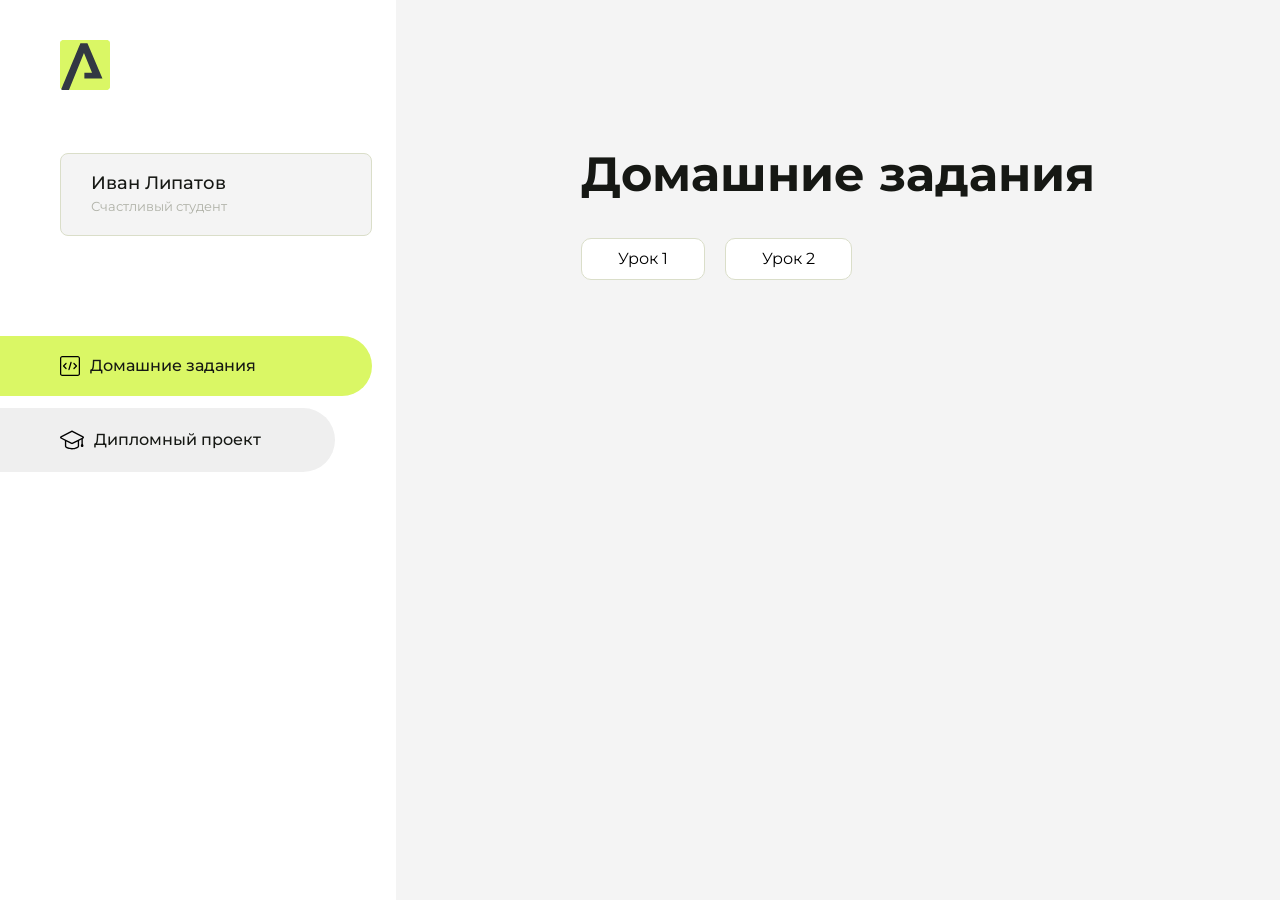
<file: index.html>
<!DOCTYPE html>
<html lang="en">
<head>
    <meta charset="UTF-8">
    <meta name="viewport" content="width=device-width, initial-scale=1.0">
    <title>Домашняя работа</title>
    <link rel="shortcut icon" href="src/logo.ico" type="image/x-icon">
    <link rel="preconnect" href="https://fonts.googleapis.com">
    <link rel="preconnect" href="https://fonts.gstatic.com" crossorigin>
    <link href="https://fonts.googleapis.com/css2?family=Montserrat:wght@400;500;700&family=Rubik:wght@500&display=swap"
          rel="stylesheet">
    <link rel="stylesheet" href="src/style.css">
</head>
<body id="body">
<div class="overlay" id="overlay"></div>
<div class="layout">
    <div class="burger" id="burger">
        <svg viewBox="0 0 24 24" fill="none" xmlns="http://www.w3.org/2000/svg">
            <g id="SVGRepo_bgCarrier" stroke-width="0"></g>
            <g id="SVGRepo_tracerCarrier" stroke-linecap="round" stroke-linejoin="round"></g>
            <g id="SVGRepo_iconCarrier">
                <path d="M4 18L20 18" stroke="#DAF765" stroke-width="2" stroke-linecap="round"></path>
                <path d="M4 12L20 12" stroke="#DAF765" stroke-width="2" stroke-linecap="round"></path>
                <path d="M4 6L20 6" stroke="#DAF765" stroke-width="2" stroke-linecap="round"></path>
            </g>
        </svg>
    </div>
    <aside class="sidebar" id="sidebar">
        <div class="sidebar__inner">
            <div class="logo">
                <svg width="50" height="50" viewBox="0 0 50 50" fill="none" xmlns="http://www.w3.org/2000/svg">
                    <g clip-path="url(#clip0_513_74730)">
                        <path d="M46.17 -0.257004H3.83C1.57281 -0.257004 -0.257 1.57281 -0.257 3.83V46.17C-0.257 48.4272 1.57281 50.257 3.83 50.257H46.17C48.4272 50.257 50.257 48.4272 50.257 46.17V3.83C50.257 1.57281 48.4272 -0.257004 46.17 -0.257004Z"
                              fill="#DAF765"/>
                        <path d="M24.375 38.4H42.461L27.441 3.1585H20.4355C20.4355 3.1585 6.7895 35.881 1.1945 49.294C2.015 50.0275 3.0945 50.257 3.6945 50.257H8.8445L23.954 13.07L32.0465 32.8285H24.375V38.4Z"
                              fill="#323843"/>
                    </g>
                    <defs>
                        <clipPath id="clip0_513_74730">
                            <rect width="50" height="50" fill="white"/>
                        </clipPath>
                    </defs>
                </svg>
            </div>
            <div class="sidebar__user">
                <div class="sidebar__name">Иван Липатов</div>
                <div class="sidebar__text">Счастливый студент</div>
            </div>
            <div class="sidebar__tabs">
                <div class="sidebar__item">
                    <button class="sidebar__button active" id="tasks">
                        <svg xmlns="http://www.w3.org/2000/svg" width="20" height="20" viewBox="0 0 20 20" fill="none">
                            <g clip-path="url(#clip0_704_74543)">
                                <path d="M17.7083 20H2.29167C1.0275 20 0 18.9725 0 17.7083V2.29167C0 1.0275 1.0275 0 2.29167 0H17.7083C18.9725 0 20 1.0275 20 2.29167V17.7083C20 18.9725 18.9725 20 17.7083 20ZM2.29167 1.25C1.7175 1.25 1.25 1.7175 1.25 2.29167V17.7083C1.25 18.2825 1.7175 18.75 2.29167 18.75H17.7083C18.2825 18.75 18.75 18.2825 18.75 17.7083V2.29167C18.75 1.7175 18.2825 1.25 17.7083 1.25H2.29167Z"
                                      fill="black"/>
                                <path d="M6.04167 13.125C5.88167 13.125 5.72167 13.0642 5.6 12.9417L3.1 10.4417C2.85583 10.1975 2.85583 9.80167 3.1 9.5575L5.6 7.0575C5.84417 6.81333 6.24 6.81333 6.48417 7.0575C6.72833 7.30167 6.72833 7.6975 6.48417 7.94167L4.42583 10L6.48417 12.0583C6.72833 12.3025 6.72833 12.6983 6.48417 12.9425C6.36167 13.0642 6.20167 13.125 6.04167 13.125Z"
                                      fill="black"/>
                                <path d="M8.95833 14.1667C8.9 14.1667 8.84 14.1583 8.78167 14.1417C8.45083 14.0442 8.26083 13.6967 8.35833 13.3658L10.4417 6.28251C10.5392 5.95084 10.8892 5.76417 11.2175 5.85917C11.5483 5.95667 11.7383 6.30417 11.6408 6.63501L9.5575 13.7183C9.47833 13.9908 9.22833 14.1667 8.95833 14.1667Z"
                                      fill="black"/>
                                <path d="M13.9583 13.125C13.7983 13.125 13.6383 13.0642 13.5167 12.9417C13.2725 12.6975 13.2725 12.3017 13.5167 12.0575L15.575 9.99916L13.5167 7.94083C13.2725 7.69666 13.2725 7.30083 13.5167 7.05666C13.7608 6.81249 14.1567 6.81249 14.4008 7.05666L16.9008 9.55666C17.145 9.80083 17.145 10.1967 16.9008 10.4408L14.4008 12.9408C14.2783 13.0642 14.1183 13.125 13.9583 13.125Z"
                                      fill="black"/>
                            </g>
                            <defs>
                                <clipPath id="clip0_704_74543">
                                    <rect width="20" height="20" fill="white"/>
                                </clipPath>
                            </defs>
                        </svg>
                        <span>Домашние задания</span></button>
                </div>
                <div class="sidebar__item">
                    <button class="sidebar__button" id="diplom">
                        <svg xmlns="http://www.w3.org/2000/svg" width="24" height="24" viewBox="0 0 24 24" fill="none">
                            <g clip-path="url(#clip0_704_74553)">
                                <path d="M23.2628 10.5971C23.7176 10.365 24 9.90375 24 9.39337C24 8.883 23.7176 8.42175 23.2628 8.18962L12.6135 2.75362C12.2291 2.55824 11.7705 2.55787 11.3854 2.75399L0.736875 8.19C0.282375 8.42175 0 8.883 0 9.39337C0 9.90375 0.282375 10.365 0.736875 10.5971L4.89038 12.7177V18.2074C4.89038 19.8154 8.412 21.393 12 21.393C15.5884 21.393 19.1096 19.815 19.1096 18.2074V12.7174L21.4609 11.517V15.8017L20.901 17.2305C20.7409 17.6389 20.7934 18.0994 21.0405 18.4616C21.2876 18.8246 21.6979 19.041 22.1366 19.041C22.5754 19.041 22.9852 18.8246 23.2324 18.462C23.4795 18.099 23.532 17.6385 23.3719 17.2301L22.8124 15.8021V10.827L23.2628 10.5971ZM17.7623 18.1721C17.6198 18.6375 15.3491 20.0419 12 20.0419C8.65088 20.0419 6.38025 18.6375 6.2415 18.2074V12.3037L6.23887 12.3019C6.23812 12.057 6.1065 11.8207 5.87325 11.7019L1.3515 9.39337L12 3.95737L22.6489 9.39337L12 14.8294L5.87325 11.7019C5.54063 11.5331 4.6695 11.6674 4.5 12C4.33012 12.3322 4.55813 12.5479 4.89038 12.7177L11.3857 16.0331C11.5781 16.1314 11.7889 16.1805 12 16.1805C12.2107 16.1805 12.4222 16.1314 12.6146 16.0331L17.7593 13.407L17.7623 18.1721Z"
                                      fill="black"/>
                            </g>
                            <defs>
                                <clipPath id="clip0_704_74553">
                                    <rect width="24" height="24" fill="white"/>
                                </clipPath>
                            </defs>
                        </svg>
                        <span>Дипломный проект</span></button>
                </div>
            </div>
        </div>

    </aside>
    <div class="content">
        <div class="container">
            <div class="content__block" id="tasksBlock">
                <div class="content__title">Домашние задания</div>
                <ul class="content__list">
                    <li class="content__list-item">
                        <a href="Tema/index.html">Урок 1</a>
                    </li>
                    <li class="content__list-item">
                        <a href="lesson 2/index.html">Урок 2</a>
                    </li>
                </ul>
            </div>
            <div class="content__block hidden" id="diplomBlock">
                <div class="content__title">Дипломный проект</div>
                <div class="content__list-diplom">
                    <a href="ПАПКА-С-НОМЕРОМ-УРОКА">Ссылка на ДЗ</a>
                </div>
                <div class="content__decor">
                    <div class="content__decor-text">Давай проверим, чему ты научился!</div>
                    <div class="content__decor-img">
                        <img src="src/decor.png" alt="decor">
                    </div>
                </div>
            </div>
        </div>
    </div>
</div>
<script src="src/index.js"></script>
</body>
</html>
</file>
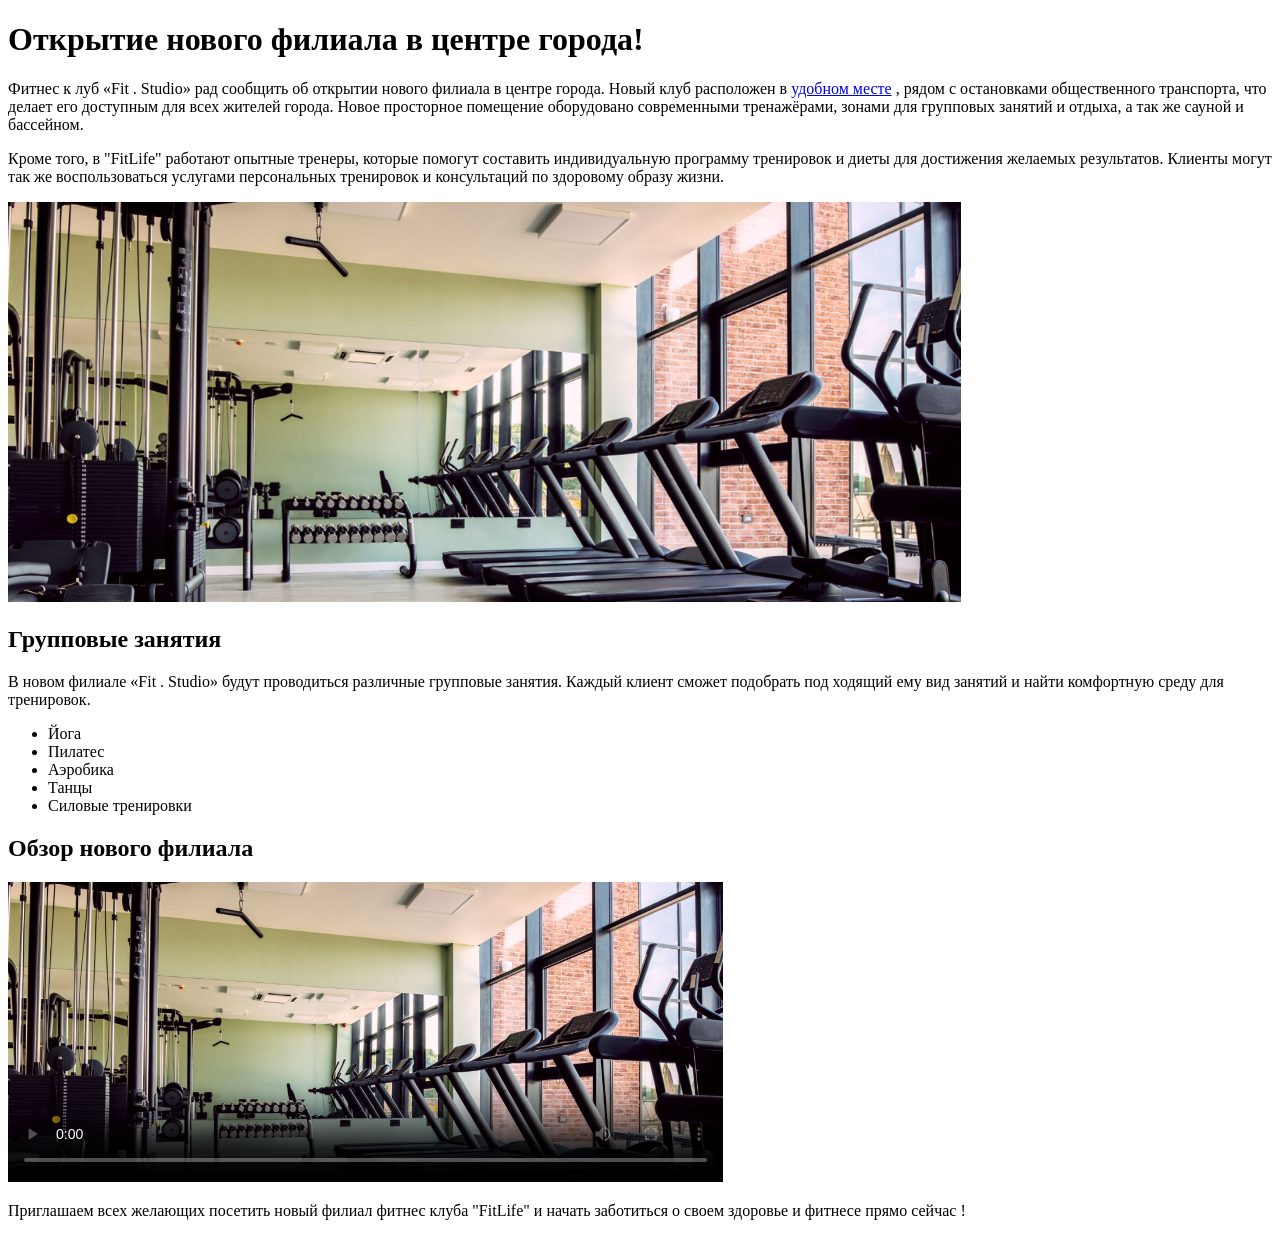
<file: lesson 2/index.html>
<!doctype html>
<html lang="ru">
	<head>
		<meta charset="UTF-8" />
		<meta name="viewport" content="width=device-width, initial-scale=1.0" />
		<title>Статья</title>
	</head>
	<body>
		<h1>Открытие нового филиала в центре города!</h1>
		<p>
			Фитнес к луб «Fit . Studio» рад сообщить об открытии нового филиала в
			центре города. Новый клуб расположен в
			<a href="./where/where.html">удобном месте</a> , рядом с остановками
			общественного транспорта, что делает его доступным для всех жителей
			города. Новое просторное помещение оборудовано современными тренажёрами,
			зонами для групповых занятий и отдыха, а так же сауной и бассейном.
		</p>
		<p>
			Кроме того, в "FitLife" работают опытные тренеры, которые помогут
			составить индивидуальную программу тренировок и диеты для достижения
			желаемых результатов. Клиенты могут так же воспользоваться услугами
			персональных тренировок и консультаций по здоровому образу жизни.
		</p>
		<img src="./images/gym-image.jpg" height="400" />
		<h2>Групповые занятия</h2>
		<p>
			В новом филиале «Fit . Studio» будут проводиться различные групповые
			занятия. Каждый клиент сможет подобрать под ходящий ему вид занятий и
			найти комфортную среду для тренировок.
		</p>
		<ul>
			<li>Йога</li>
			<li>Пилатес</li>
			<li>Аэробика</li>
			<li>Танцы</li>
			<li>Силовые тренировки</li>
		</ul>
		<h2>Обзор нового филиала</h2>
		<video
			src="./video/gym-video.mp4"
			controls
			poster="./images/gym-image.jpg"
			height="300"
		></video>
		<p>
			Приглашаем всех желающих посетить новый филиал фитнес клуба "FitLife" и
			начать заботиться о своем здоровье и фитнесе прямо сейчас !
		</p>
	</body>
</html>
</file>
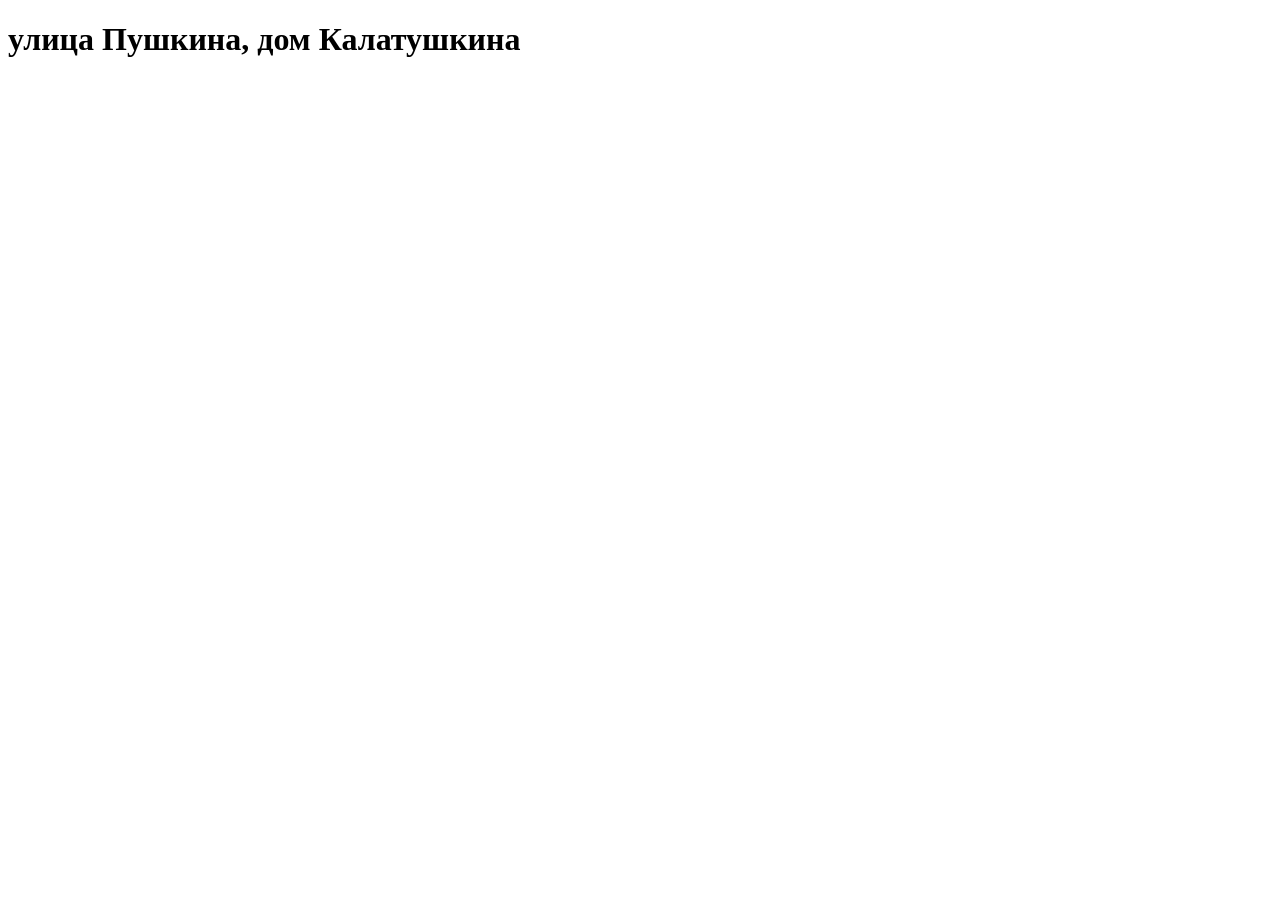
<file: lesson 2/where/where.html>
<!doctype html>
<html lang="ru">
	<head>
		<meta charset="UTF-8" />
		<meta name="viewport" content="width=device-width, initial-scale=1.0" />
		<title>Удобное место</title>
	</head>
	<body>
		<h1>улица Пушкина, дом Калатушкина</h1>
	</body>
</html>
</file>
<file: src/style.css>
*{padding: 0;margin: 0;border: 0;}
*,*:before,*:after{-webkit-box-sizing: border-box;box-sizing: border-box;}
:focus,:active{outline: none;}
a:focus,a:active{outline: none;}
nav,footer,header,aside{display: block;}
html,body{
    height:100%;width:100%;
    font-size:100%;line-height:1;-ms-text-size-adjust:100%;-moz-text-size-adjust:100%;-webkit-text-size-adjust:100%;}
input,button,textarea{font-family:inherit;}
input::-ms-clear{display: none;}
button{cursor: pointer;}
button::-moz-focus-inner{padding:0;border:0;}
a,a:visited{text-decoration: none;}
a:hover{text-decoration: none;}
ul li{list-style: none;}
img{vertical-align: top;}
h1,h2,h3,h4,h5,h6{font-size:inherit;font-weight: inherit;}
a{color:inherit;}



body {
    font-family: "Montserrat",SansSerif;
    color: black;
}

body.overflow {
    overflow: hidden;
}



.layout {
    display: -webkit-box;
    display: -ms-flexbox;
    display: flex;
    min-height: 100vh;
}

.sidebar {
    padding: 40px 24px 40px 0;
    -ms-flex-negative: 0;
    flex-shrink: 0;
    background-color: white;
}



.content {
    -webkit-box-flex: 1;
    -ms-flex-positive: 1;
    flex-grow: 1;
    background-color: #F4F4F4;
}

.container {
    display: -webkit-box;
    display: -ms-flexbox;
    display: flex;
    -webkit-box-orient: vertical;
    -webkit-box-direction: normal;
    -ms-flex-direction: column;
    flex-direction: column;
    -webkit-box-pack: center;
    -ms-flex-pack: center;
    justify-content: center;
    -webkit-box-align: center;
    -ms-flex-align: center;
    align-items: center;
    padding: 150px 60px 80px 60px;
}


.logo {
    margin-left: 60px;
    margin-bottom: 60px;
}

.sidebar__user {
    background-color: #F4F4F4;
    padding: 20px 30px;
    margin-left: 60px;
    margin-bottom: 100px;
    border-radius: 8px;
    border: 1px solid #DADEC9;
}

.sidebar__name {
    color:#161814;
    font-size: 18px;
    font-weight: 500;
    margin-bottom: 6px;
}

.sidebar__text {
    color: #AFB1A7;
    font-size: 13px;
    font-weight: 400;
    line-height: 130%; /* 16.9px */
}

.sidebar__item {
    width: 372px;
}

.sidebar__button {
    display: -webkit-box;
    display: -ms-flexbox;
    display: flex;
    -webkit-box-align: center;
    -ms-flex-align: center;
    align-items: center;
    gap: 10px;
    padding: 20px 60px;
    margin-bottom: 12px;
    border-radius: 0px 100px 100px 0px;
    -webkit-transition: all .5s;
    -o-transition: all .5s;
    transition: all .5s;
    cursor: pointer;
    width: 90%;
    color:#161814;
    font-size: 16px;
    font-weight: 500;
}

.sidebar__button.active , .sidebar__button:hover {
    width: 100%;
    background-color: #DAF765;
}


.content__title {
    color: #161814;
    font-size: 48px;
    font-weight: 700;
    margin-bottom: 40px;
}

.content__list {
    display: -webkit-box;
    display: -ms-flexbox;
    display: flex;
    -webkit-box-align: center;
    -ms-flex-align: center;
    align-items: center;
    -ms-flex-wrap: wrap;
    flex-wrap: wrap;
    gap: 20px;
}



.content__list-item  {
    cursor: pointer;
    padding: 12px 18px;
    background-color: #fff;
    border-radius: 10px;
    border: 1px solid #DADEC9;
    -webkit-transition: all .3s;
    -o-transition: all .3s;
    transition: all .3s;
}

.content__list-item:hover,.content__list-diplom:hover {
    background-color: #AFB1A7;
}

li a {
    padding: 12px 18px;

}


.content__list-diplom {
    -webkit-transition: all .3s;
    -o-transition: all .3s;
    transition: all .3s;
    display: inline-block;
    padding: 12px 18px;
    background-color: #fff;
    border-radius: 10px;
    border: 1px solid #DADEC9;
}

.content__decor {
    display: -webkit-box;
    display: -ms-flexbox;
    display: flex;
    -webkit-box-align: center;
    -ms-flex-align: center;
    align-items: center;
}

.content__decor-text {
    color:#BEDD44;
    font-size: 36px;
    font-weight: 700;
    line-height: 110%; /* 39.6px */
}

.content__block {
    max-width: 1200px;
}

.content__block.hidden {
    display: none;
}

.content__decor-img img{
    width: 100%;
}

.burger {
    display: none;
    padding: 5px;
    position: fixed;
    top: 3%;
    right: 7%;
    width: 40px;
    height: 40px;
    background-color: #161814;
    border-radius: 50%;
    z-index: 10;
    border: 1px solid #DAF765;
}

@media (max-width: 768px) {
    .burger {
        display: block;
    }

    .sidebar {
        -webkit-transition: all .3s;
        -o-transition: all .3s;
        transition: all .3s;
        -webkit-transform: translateX(-100%);
        -ms-transform: translateX(-100%);
        transform: translateX(-100%);
        position: fixed;
        top: 0;
        left: 0;
        bottom: 0;
        z-index: 5;
    }

    .sidebar.show {
        -webkit-transform: translateX(0%);
        -ms-transform: translateX(0%);
        transform: translateX(0%);
    }

    .overlay {
        opacity: 0;
        pointer-events: none;
        -webkit-transition: all .3s;
        -o-transition: all .3s;
        transition: all .3s;
        position: absolute;
        top: 0;
        right: 0;
        left: 0;
        bottom: 0;
        z-index: 3;
        background-color: #000000e0;
    }

    .overlay.show {
        opacity: 1;
        pointer-events: all;
    }

    .container {
        padding: 40px 20px;
        min-height: 100%;
    }

    .content__decor {
        margin-top: 20px;
        -webkit-box-orient: vertical;
        -webkit-box-direction: normal;
        -ms-flex-direction: column;
        flex-direction: column;
    }
}

@media (max-width: 400px) {
    .sidebar__user {
        margin-left: 0;
    }
}
</file>
